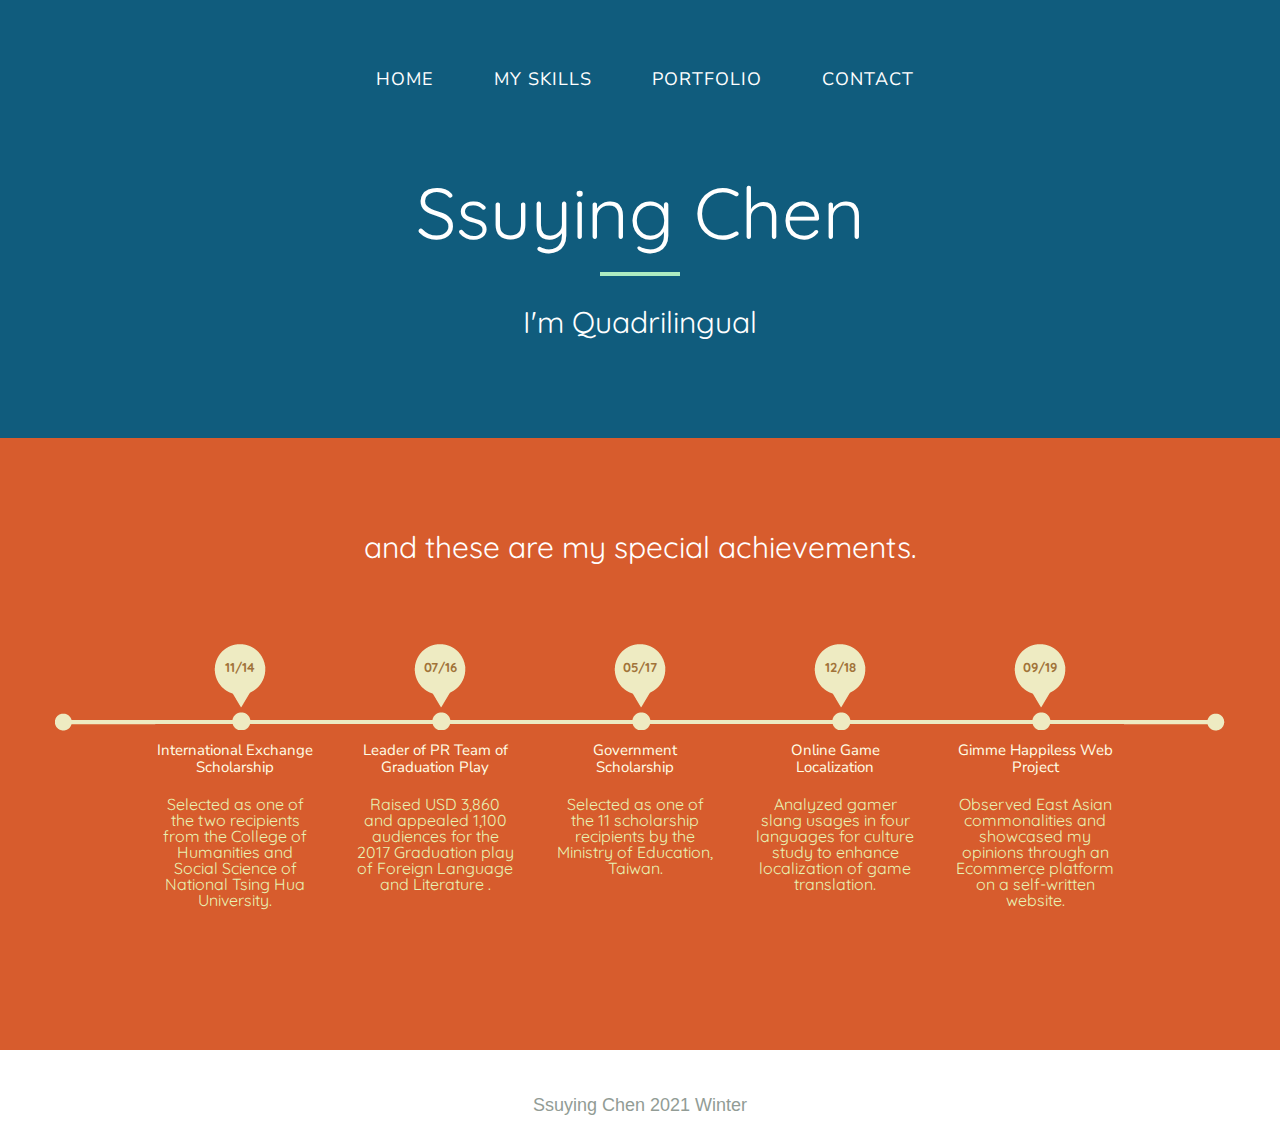
<file: index.html>
<!DOCTYPE html>
<!--[if lte IE 8]> <html class="oldie" lang="en"> <![endif]-->
<!--[if IE 9]> <html class="ie9" lang="en"> <![endif]-->
<!--[if gt IE 9]><!--> <html lang="en"> <!--<![endif]-->
<head>
	<meta charset="utf-8">
	<meta name="viewport" content="width=device-width, initial-scale=1, maximum-scale=1, minimum-scale=1, user-scalable=no">
	<meta http-equiv="X-UA-Compatible" content="IE=edge,chrome=1">
	<meta name="format-detection" content="telephone=no">
	<title>Ssuying Chen</title>
	<link rel="shortcut icon" href="images/favicon.png" type="image/png" sizes="16x16">
	<link href="https://fonts.googleapis.com/css?family=Muli|Nunito+Sans&display=swap" rel="stylesheet">
	<link href="https://fonts.googleapis.com/css?family=Baskervville&display=swap" rel="stylesheet">
	<link href="https://fonts.googleapis.com/css?family=Lobster+Two:400,700|Pathway+Gothic+One|Quicksand:400,700&display=swap" rel="stylesheet">
	<link rel="stylesheet" href="js/fancybox/jquery.fancybox.css" type="text/css" media="screen" />
	<link rel="stylesheet" href="css/all.css" />
	<link rel="stylesheet" href="css/screen.css" />
	<!--[if lt IE 9]>
		<script src="http://html5shiv.googlecode.com/svn/trunk/html5.js"></script>
	<![endif]-->
</head>
<body>
	<div id="wrapper">
		<div class="wrapper-holder">
			<header id="header">
				<a class="menu_trigger" href="#">menu</a>
					<nav id="nav">
						<ul>
							<li><a class="active" href="index.html">Home</a></li>
							<li><a href="myskills.html">My skills</a></li>
							<li><a href="portfolio.html">Portfolio</a></li>
							<li><a href="contact.html">Contact</a></li>
						</ul>
					</nav>
				<h1 class="logo">Ssuying Chen</h1>
				<h2 class="slogan">I'm quadrilingual</h2>
			</header>
		</div>
		<div class="wrapper-holder grey">
			<section id="main">
				<h2>and these are my special achievements.</h2>
				<div class="box_timeline_holder">
					<div class="box_timeline">
						<ul>
							<li>
								<div class="date">
									<span>11/14</span>
								</div>
								<h3>International Exchange Scholarship</h3>
								<p>Selected as one of the two recipients from the College of Humanities and Social Science of National Tsing Hua University.</p>
								</li>
							<li>
								<div class="date">
									<span>07/16</span>
								</div>
								<h3>Leader of PR Team of Graduation Play</h3>
								<p>Raised USD 3,860 and appealed 1,100 audiences for the 2017 Graduation play of Foreign Language and Literature .</p>
								</li>
							<li>
								<div class="date">
									<span>05/17</span>
								</div>
								<h3>Government Scholarship </h3>
								<p>Selected as one of the 11 scholarship recipients by the Ministry of Education, Taiwan.</p>
							</li>
							<li>
								<div class="date">
									<span>12/18</span>
								</div>
								<h3>Online Game Localization</h3>
								<p>Analyzed gamer slang usages in four languages for culture study to enhance localization of game translation.</p>
							</li>
							<li>
								<div class="date">
									<span>09/19</span>
								</div>
								<h3>Gimme Happiless Web Project</h3>
								<p>Observed East Asian commonalities and showcased my opinions through an Ecommerce platform on a self-written website. </p>
							</li>
						</ul>
					</div>
				</div>
			</section>
		</div>
		<footer id="footer">
			<div class="footer-content">
				<!-- <ul class="social">
					<li class="email"><a href="#">Email</a></li>
					<li class="facebook"><a href="#">Facebook</a></li>
					<li class="google"><a href="#">Google+</a></li>
					<li class="twitter"><a href="#">Twitter</a></li>
					<li class="pinterest"><a href="#">Pinterest</a></li>
				</ul> -->
				<p class="copy">Ssuying Chen 2021 Winter</p>
			</div>
		</footer>	
	</div>
	<script src="https://code.jquery.com/jquery-1.11.1.min.js"></script>
	<script src="js/isotope.pkgd.min.js"></script>
	<script src="js/cells-by-row.js"></script>
	<script type="text/javascript" src="js/fancybox/jquery.fancybox.pack.js"></script>
	<script type="text/javascript" src="js/main.js"></script>
</body>
</html>
</file>
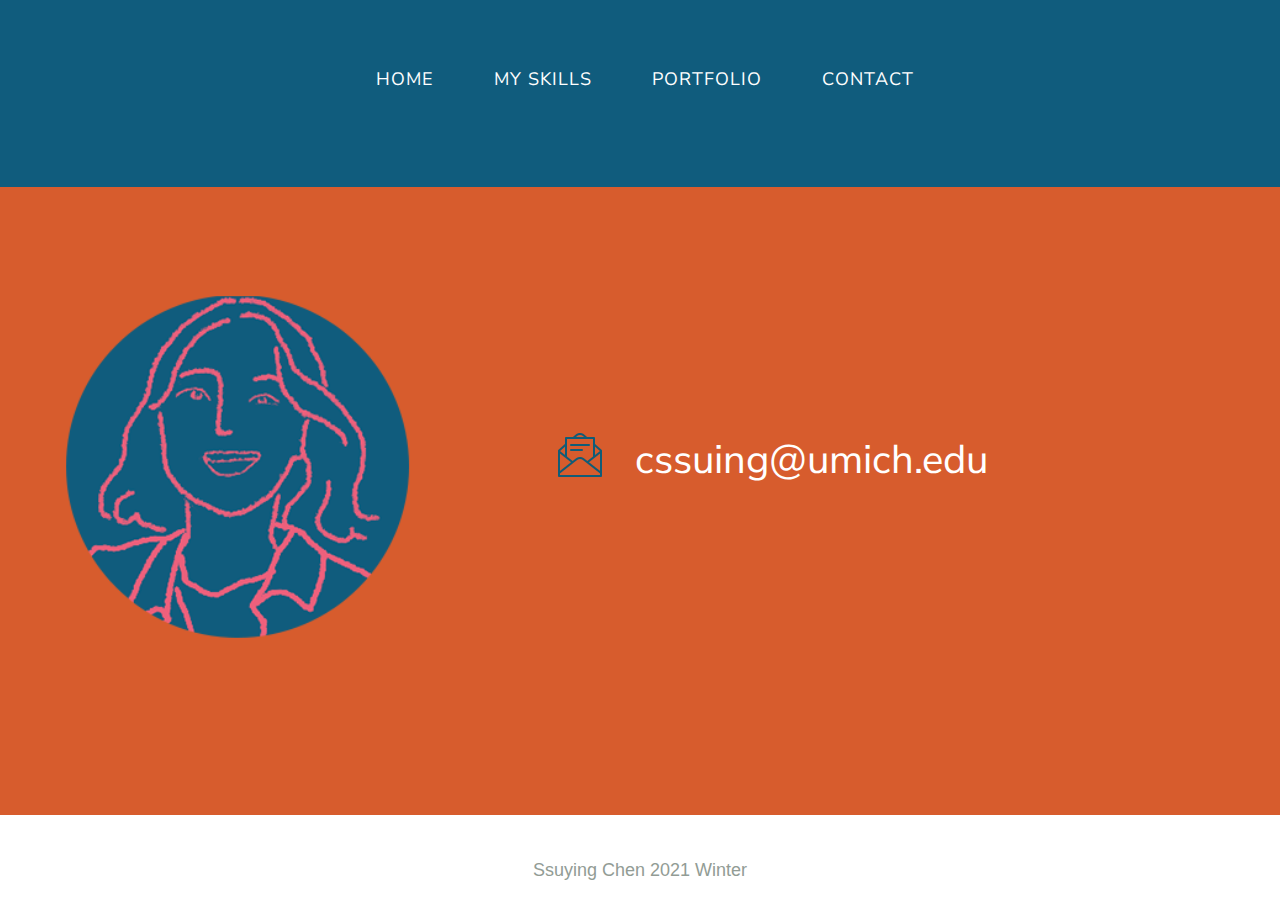
<file: contact.html>
<!DOCTYPE html>

<html lang="en">
<head>
	<meta charset="utf-8">
	<meta name="viewport" content="width=device-width, initial-scale=1, maximum-scale=1, minimum-scale=1, user-scalable=no">
	<meta http-equiv="X-UA-Compatible" content="IE=edge,chrome=1">
	<meta name="format-detection" content="telephone=no">
	<title>Ssuying Chen</title>
	<link rel="shortcut icon" href="images/favicon.png" type="image/png" sizes="16x16">
	<link href="https://fonts.googleapis.com/css?family=Muli|Nunito+Sans&display=swap" rel="stylesheet"><link href="https://fonts.googleapis.com/css?family=Lobster+Two:400,700|Pathway+Gothic+One|Quicksand:400,700&display=swap" rel="stylesheet">
	<link rel="stylesheet" href="js/fancybox/jquery.fancybox.css" type="text/css" media="screen" />
	<link rel="stylesheet" href="css/all.css" />
	<link rel="stylesheet" href="css/screen.css" />
	
</head>
<body>
	<div id="wrapper" class="portfolio">
		<div class="wrapper-holder">
			<header id="header">
				<a class="menu_trigger" href="#">menu</a>
					<nav id="nav">
						<ul>
							<li><a href="index.html">Home</a></li>
							<li><a href="myskills.html">My skills</a></li>
							<li><a href="portfolio.html">Portfolio</a></li>
							<li><a class="active" href="contact.html">Contact</a></li>
						</ul>
					</nav>
			</header>
		</div>
		<div class="wrapper-holder grey">
			<section id="main">
				<div class="images_holder"><img src="images/pic_8.png" alt=""></div>
				<div class="box_contact">
					<span class="email">cssuing@umich.edu</span>
				</div>
				<div class="clear"></div>
			</section>
		</div>
		<footer id="footer">
			<div class="footer-content">
				<p class="copy">Ssuying Chen 2021 Winter</p>
			</div>
		</footer>	
	</div>
	<script src="https://code.jquery.com/jquery-1.11.1.min.js"></script>
	<script src="js/isotope.pkgd.min.js"></script>
	<script src="js/cells-by-row.js"></script>
	<script type="text/javascript" src="js/fancybox/jquery.fancybox.pack.js"></script>
	<script type="text/javascript" src="js/main.js"></script>
</body>
</html>
</file>
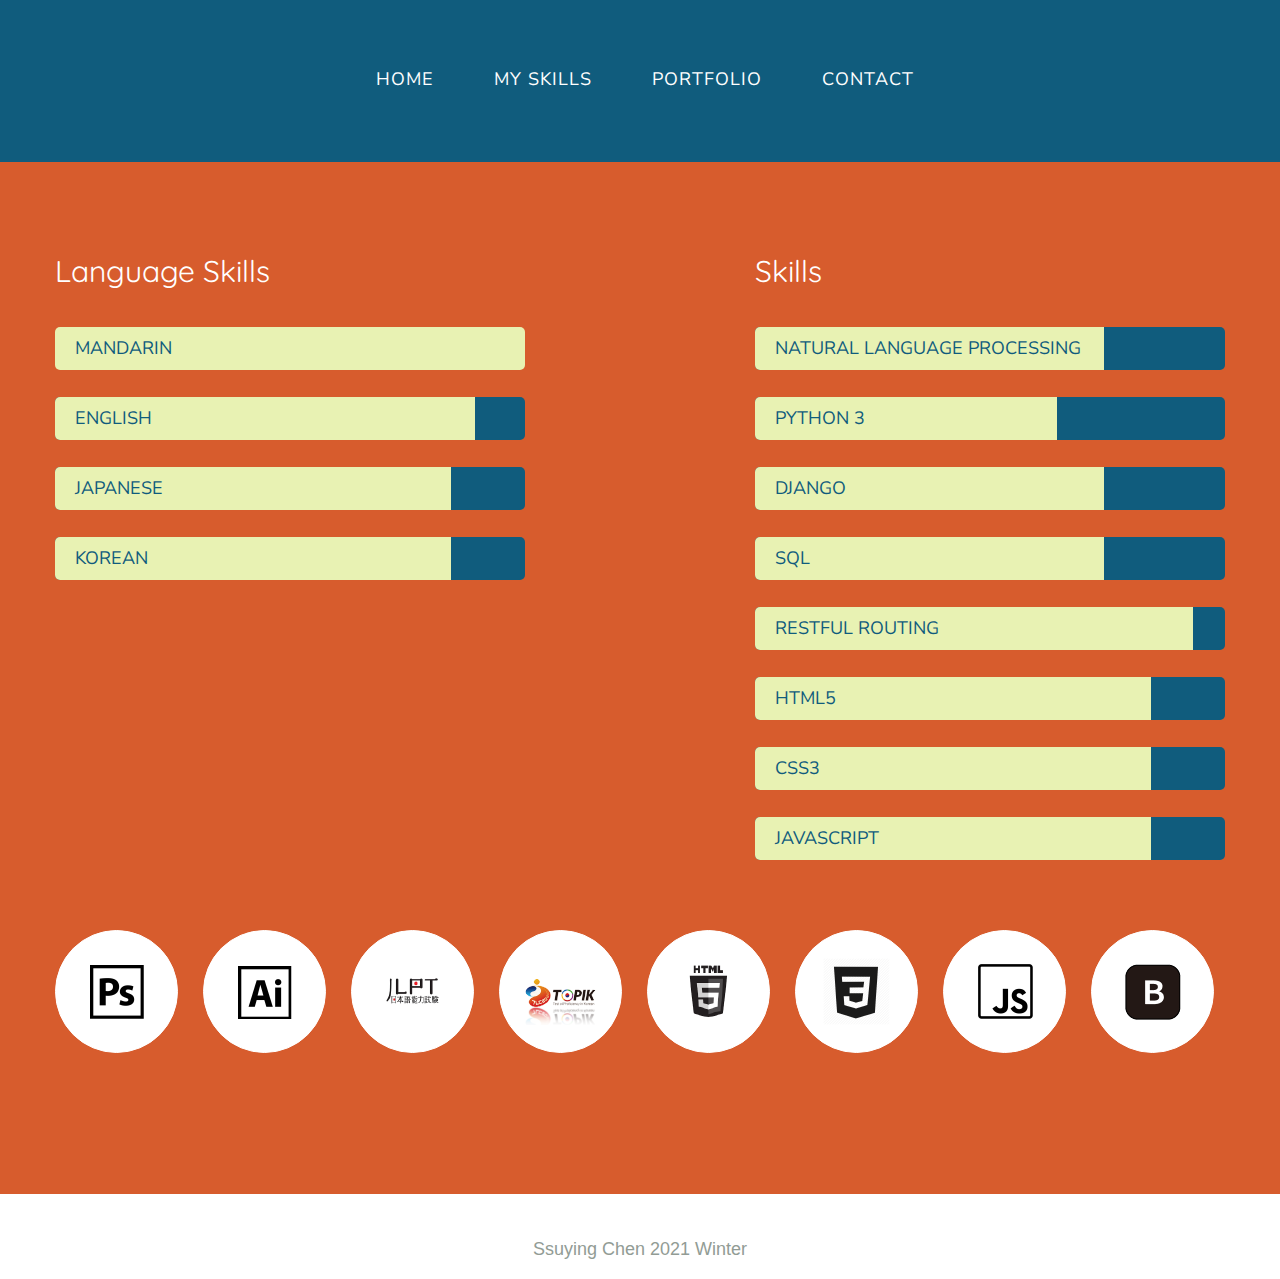
<file: myskills.html>
<!DOCTYPE html>
<!--[if lte IE 8]> <html class="oldie" lang="en"> <![endif]-->
<!--[if IE 9]> <html class="ie9" lang="en"> <![endif]-->
<!--[if gt IE 9]><!--> <html lang="en"> <!--<![endif]-->
<head>
	<meta charset="utf-8">
	<meta name="viewport" content="width=device-width, initial-scale=1, maximum-scale=1, minimum-scale=1, user-scalable=no">
	<meta http-equiv="X-UA-Compatible" content="IE=edge,chrome=1">
	<meta name="format-detection" content="telephone=no">
	<title>Ssuying Chen</title>
	<link rel="shortcut icon" href="images/favicon.png" type="image/png" sizes="16x16">
	<link href="https://fonts.googleapis.com/css?family=Muli|Nunito+Sans&display=swap" rel="stylesheet"><link href="https://fonts.googleapis.com/css?family=Lobster+Two:400,700|Pathway+Gothic+One|Quicksand:400,700&display=swap" rel="stylesheet">
	<link href="https://fonts.googleapis.com/css?family=Baskervville&display=swap" rel="stylesheet">
	<link rel="stylesheet" href="js/fancybox/jquery.fancybox.css" type="text/css" media="screen"/>
	<link rel="stylesheet" href="css/all.css"/>
	<link rel="stylesheet" href="css/screen.css"/>
</head>
<body>
	<div id="wrapper" class="inner">
		<div class="wrapper-holder">
			<header id="header">
				<a class="menu_trigger" href="#">menu</a>
					<nav id="nav">
						<ul>
							<li><a href="index.html">Home</a></li>
							<li><a class="active" href="myskills.html">My skills</a></li>
							<li><a href="portfolio.html">Portfolio</a></li>
							<li><a href="contact.html">Contact</a></li>
						</ul>
					</nav>
			</header>
		</div>
		<div class="wrapper-holder grey">
			<section id="main">
				<div class="skills_holder">
					<div class="column">
						<h2>Language skills</h2>
						<ul class="progress">
							<li><span class="mandarin">Mandarin</span></li>
							<li><span class="english">English</span></li>
							<li><span class="japanese">Japanese</span></li>
							<li><span class="korean">Korean</span></li>
						</ul>
					</div>
					<div class="column column-add">
						<h2>Skills</h2>
						<ul class="progress">
							<li><span class="nodejs">Natural Language Processing</span></li>
							<li><span class="python3">Python 3</span></li>
							<li><span class="mongodb">Django</span></li>
							<li><span class="aws">SQL</span></li>
							<li><span class="rest">RESTful Routing</span></li>
							<li><span class="html">HTML5</span></li>
							<li><span class="css">CSS3</span></li>
							<li><span class="javascript">JavaScript</span></li>
						</ul>
					</div>
				</div>
				<ul class="plagin_list">
					<li class="li_1"><a href="#">ps</a></li>
					<li class="li_2"><a href="#">ai</a></li>
					<li class="li_3"><a href="#">JLPT</a></li>
					<li class="li_4"><a href="#">TOPIK</a></li>
					<li class="li_5"><a href="#">html</a></li>
					<li class="li_6"><a href="#">css</a></li>
					<li class="li_7"><a href="#">javascript</a></li>
					<li class="li_8"><a href="#">bootstrap</a></li>
				</ul>
				<ul class="plagin_list none">
					<li class="li_1"><a href="#">ps</a></li>
					<li class="li_2"><a href="#">ai</a></li>
					<li class="li_3"><a href="#">ld</a></li>
					<li class="li_4"><a href="#">fl</a></li>
				</ul>
				<ul class="plagin_list none">
					<li class="li_5"><a href="#">html</a></li>
					<li class="li_6"><a href="#">wp</a></li>
					<li class="li_7"><a href="#">jq</a></li>
					<li class="li_8"><a href="#">seo</a></li>
				</ul>
		
			</section>
		</div>
		<footer id="footer">
			<div class="footer-content">
				<p class="copy">Ssuying Chen 2021 Winter</p>
			</div>
		</footer>	
	</div>
	<script src="https://code.jquery.com/jquery-1.11.1.min.js"></script>
	<script src="js/isotope.pkgd.min.js"></script>
	<script src="js/cells-by-row.js"></script>
	<script type="text/javascript" src="js/fancybox/jquery.fancybox.pack.js"></script>
	<script type="text/javascript" src="js/main.js"></script>
</body>
</html>
</file>
<file: css/all.css>
html, body, div, span, applet, object, iframe,
h1, h2, h3, h4, h5, h6, p, blockquote, pre,
a, abbr, acronym, address, big, cite, code,
del, dfn, em, img, ins, kbd, q, s, samp,
small, strike, sub, sup, tt, var,
b, u, i, center,
dl, dt, dd, ol, ul, li,
fieldset, form, label, legend,
table, caption, tbody, tfoot, thead, tr, th, td,
article, aside, canvas, details, figcaption, figure, 
footer, header, hgroup, menu, nav, section, summary,
time, mark, audio, video {
	margin: 0;
	padding: 0;
	border: 0;
	font-size: 100%;
	font: inherit;
	vertical-align: baseline;
}

article, aside, details, figcaption, figure, 
footer, header, hgroup, menu, nav, section {
	display: block;
}

img {
	vertical-align: middle;
}

ol, ul {
	list-style: none;
}

blockquote, q {
	quotes: none;
}

blockquote:before, blockquote:after,
q:before, q:after {
	content: '';
	content: none;
}

table {
	border-collapse: collapse;
	border-spacing: 0;
}

a[href], label[for], select, 
input[type=checkbox], input[type=radio] {
	cursor: pointer;
}

button, input[type=button], input[type=image], 
input[type=reset], input[type=submit] {
	padding: 0;
	overflow: visible;
	cursor: pointer;
}
input[type=text], input[type=email], input[type=reset], input[type=button], input[type=submit], button{
	-webkit-appearance: none;
	-webkit-border-radius: 0;
}
input[type=url], input[type=password], input[type=text], input[type=email], input[type=reset], input[type=button], input[type=submit], button, textarea{
     -webkit-appearance: none;
     -webkit-border-radius: 0;
     box-sizing: border-box;-webkit-box-sizing: border-box; -moz-box-sizing: border-box;
}

button::-moz-focus-inner, 
input[type=button]::-moz-focus-inner, 
input[type=image]::-moz-focus-inner, 
input[type=reset]::-moz-focus-inner, 
input[type=submit]::-moz-focus-inner {
	border: 0;
}


body,
html {height: 100%;}
body{
	margin:0;
	color:#ffffe6;
	font:18px Arial, Helvetica, sans-serif;
	-webkit-text-size-adjust: none; 
}
img{border-style:none; vertical-align: top;}
a{text-decoration:none; color:white;}
a:hover{text-decoration:underline;}
#wrapper{
	width:100%;
	height: 100%;
	display:table;
}
.wrapper-holder {
	width:100%;
    display:table-row;
	background:#105c7d;
	/* background:rgb(23,80,115); */
}
.wrapper-holder.grey{background:#d75c2d;}
#header {
	max-width: 1170px;
	margin: 0 auto;
	padding: 69px 0 50px;
	position:relative;
}
.menu_trigger{
	width: 31px;
	height: 35px;
	right:0;
	background: url(../images/btn_mobile_menu.png) no-repeat;
	text-indent: -9999em;
	display: none;
	top: 5px;
	position: absolute;
}
.logo {
	text-align:center;
	font-family:'Quicksand', sans-serif;
	font-weight:normal;
	color: #fff;
	font-size: 72px;
	line-height: 74px;
	display: block;
	text-transform: capitalize;
	margin: 85px 0 23px;
}
#nav {
	position: relative;
	display: table;
	margin: 0 auto 22px;
	padding: 0 0 0 10px;
}
#nav ul {
	text-align: center;
}
#nav ul li {
	float: left;
	padding: 0 0 0 60px;
}
#nav ul li:first-child{padding: 0;}
#nav ul a {
	position:relative;
	color:white;
	font-size: 18px;
	line-height: 20px;
	text-transform: uppercase;
	padding: 0 0 10px;
	font-family: 'Nunito Sans', sans-serif;
	letter-spacing: 1px;
	font-weight: normal;
	text-decoration: none;
	transition: all .5s
}

#nav ul a:after{
	position: absolute;
	bottom: 0;
	left: 0;
	right: 0;
	margin: auto;
	width: 0%;
	content: '.';
	color: transparent;
	background:white;
	height: 1.5px;
	text-align: left;
	opacity: 0;
	transition: all .5s
}
#nav ul a:hover{
	color: #fff;
  	z-index: 1;
}

#nav ul a:hover:after{
	width:100%;
	z-index: -10;
	animation: fill 1s forwards;
	-webkit-animation: fill 1s forwards;
	-moz-animation: fill 1s forwards;
	opacity: 1;
}

h2.slogan{
	display: block;
	text-align: center;
	text-transform: capitalize;
	font-family: 'Quicksand', sans-serif;
	font-size: 30px;
	line-height: 32px;
	color: white;
	padding: 34px 0 50px 0;
	background: url(../images/slogan_bg.gif) no-repeat 50% 0;
}
/*main
 */
#main{
	max-width: 1170px;
	margin: 0 auto;
	padding: 93px 0 76px;
	position:relative;
}
#main h2{
	display: block;
	text-align: center;
	text-transform: lowercase;
	font-family: 'Quicksand', sans-serif;
	font-size: 30px;
	line-height: 32px;
	color: #fff;
	margin: 0 0 81px;
}
.box_timeline_holder{
	background: url(../images/bg_timeline_l.png) no-repeat 0 69px;
	position: relative;
	padding: 0 0 0 100px;
	overflow: hidden;
}
.box_timeline{
	background: url(../images/bg_timeline_r.png) no-repeat 100% 69px;
	position: relative;
	padding: 0 100px 0 0;
	overflow: hidden;
}
.box_timeline ul{
	position: relative;
	background: url(../images/bg_ul.jpg) repeat-x 0 76px;
	overflow: hidden;
}
.box_timeline ul li{
	position:relative;
	float:left;
	width: 160px;
	height:330px;
	margin: 0 0 0 40px;
	background: url(../images/bg_ul.jpg) repeat-x 0 76px;
}
.box_timeline ul li:first-child{margin: 0;}
.box_timeline ul li .date{
	background: url(../images/bg_timeline_c.png) no-repeat 50% 0;
	height: 86px;
	width: 170px;
	margin: 0 auto 12px;
	overflow: hidden;
}
.box_timeline ul li .date span{
	font-family: 'Quicksand', sans-serif;
	font-weight:bold;
	color:#a17339;
	font-size: 13px;
	line-height: 16px;
	display: block;
	text-align: center;
	padding: 15px 0 0 0;
}
.box_timeline h3{
	font-family: 'Nunito Sans', sans-serif;
	color:#white;
	font-size: 15px;
	line-height: 17px;
	display: block;
	text-align: center;
	margin: 0 0 10px;
}
.box_timeline p{
	position:relative;
	/* height:90px;
	width:160px; */
	top:10px;
	font-family:'Quicksand', sans-serif;
	color: #e8f2b3;
	font-size: 16px;
	line-height: 16px;
	display: block;
	text-align: center;
	margin: 0 0 10px;
}
/*skills*/
#main .skills_holder h2{text-transform: capitalize;text-align: left;margin: 0 0 40px;}
.skills_holder{
	width: 100%;
	overflow: hidden;
	margin: 0 0 40px;
}

.skills_holder p{
	font-family:'Quicksand', sans-serif;
	color:#e8f2b3;
}

#main p{
	font-family:'Quicksand', sans-serif;
	color:#e8f2b3;
}

.skills_holder .column {
	width: 470px;
	float: left;
	margin: 0 10px 0 0;
}
.skills_holder .column.column-add {
	float: right;
	margin: 0;
}
.progress{
	overflow: hidden;
	width: 100%;
	margin: 20px 0 3px 0;
}
.progress li{
	overflow: hidden;
	height: 43px;
	line-height: 43px;
	background:#105c7d;
	border-radius: 5px;
	behavior: url(css/PIE.htc);
	margin: 0 0 27px;
}
.progress li span{
	background:#e8f2b3;
	color:#105c7d;
	text-transform:uppercase;
	display: block;
	font-family: 'Nunito Sans', sans-serif;
	font-weight: normal;
	font-size: 18px;
	padding: 0 0 0 20px;
}
.progress li span.mandarin{width: 100%;}
.progress li span.english{width: 85%;}
.progress li span.japanese{width: 80%;}
.progress li span.korean{width: 80%;}
.progress li span.html{width: 80%;}
.progress li span.css{width: 80%;}
.progress li span.javascript{width: 80%;}
.progress li span.nodejs{width: 70%;}
.progress li span.python3{width: 60%;}
.progress li span.git{width: 90%;}
.progress li span.aws{width: 70%;}
.progress li span.mongodb{width: 70%;}
.progress li span.rest{width: 89%;}
.plagin_list{
	width: 100%;
	overflow: hidden;
	margin: 0 0 65px;
}
.plagin_list li{
	float:left;
	margin: 0 0 0 25px;
	border-radius: 50%;
	behavior: url(css/PIE.htc);
	text-indent: -9999px;
	background:white;
	width: 121px;
	height: 121px;
	position:relative;
	display: inline-block;
	border: 1px solid white;
}
.plagin_list li:first-child{margin: 0;}
.plagin_list li a{
	display: block;
	vertical-align: middle;
	height: 100%;
	position: relative;
}
.plagin_list li.li_1 a{background: url(../images/icon_ps.png) no-repeat 50% 50% ;}
.plagin_list li.li_2 a{background: url(../images/icon_ai.png) no-repeat 50% 50% ;}
.plagin_list li.li_3 a{background: url(../images/icon_jlpt.png) no-repeat 50% 50% ;}
.plagin_list li.li_4 a{background: url(../images/icon_topik.png) no-repeat 50% 50% ;}
.plagin_list li.li_5 a{background: url(../images/icon_html.png) no-repeat 50% 50% ;}
.plagin_list li.li_6 a{background: url(../images/icon_css.png) no-repeat 50% 50% ;}
.plagin_list li.li_7 a{background: url(../images/icon_js.png) no-repeat 50% 50% ;}
.plagin_list li.li_8 a{background: url(../images/icon_bt.png) no-repeat 50% 50% ;}
.wrapper-holder.grey p{padding: 0 0 25px;}
.plagin_list.none{display: none;}

/*portfolio*/
.sub_nav {
	position: relative;
	display: table;
	margin: 0 auto 79px;
	padding: 0 0 0 10px;
	text-align: center;
}
.sub_nav li {
	padding: 0 0 0 45px;
	display: inline-block;
}
/* .sub_nav li:first-child{padding: 0;} */
.sub_nav a {
	color:white;
	font-size: 14px;
	line-height: 16px;
	text-transform: uppercase;
	padding: 0 0 10px;
	font-family: 'Nunito Sans', sans-serif;
	font-weight: normal;
}
.sub_nav a:hover,.sub_nav a.active{
	color:white;
	border-bottom: 4px solid white;
	text-decoration: none;
	-webkit-transition: all 0.5s ease-in-out;
-moz-transition: all 0.5s ease-in-out;
-o-transition: all 0.5s ease-in-out;
transition: all 0.5s ease-in-out;
}
/* begin add */
.sub_nav li {
	color: white;
	font-size: 16px;
	line-height: 16px;
	text-transform: uppercase;
	margin: 0 22px;
	padding: 0 0 10px;
	/* border-bottom: 4px solid #3b3c3e; */
	font-family: 'Nunito Sans', sans-serif;
	letter-spacing: 1px;
	font-weight: normal;
}
.sub_nav li:hover,.sub_nav .active {
	color: white;
	border-bottom: 4px solid white;
	text-decoration: none;
	cursor: pointer;
	-webkit-transition: all 0.5s ease-in-out;
	-moz-transition: all 0.5s ease-in-out;
	-o-transition: all 0.5s ease-in-out;
	transition: all 0.5s ease-in-out;
}

#container .fancybox p{
	color:rgb(16, 92, 135);
}
/* end add */
.item-list {
	overflow: hidden;
	text-align:center;
	margin: 0 0 0 -24px;
}
.item-list li {
	display:inline-block;
	margin: 0 0 25px 24px;
	vertical-align: top;
	font-size: 0;
}
.item {
	text-align: center;
	width: 270px;
	margin: 0 auto;
}
.item .image {
	position: relative;
}
.item .image img {
	max-width: 100%;
	height:auto;
	
}
.item .hover {
	display: none;
	height: 100%;
    left: 0;
    position: absolute;
    top: 0;
    width: 100%;
    background: white;
	opacity: 0.9;
	behavior: url(css/PIE.htc);
}
.item .hover.active{display: block;}
.item .item-content {
	position: relative;
	display: table-cell;
	vertical-align: middle;
	height: 270px;
	z-index: 400;
	padding: 0 30px;
}
.item a{
	text-decoration: none;
}
/*.item .item-content h4{
	display: block;
	background: url(../images/bg_white_border.png) no-repeat 50% 100%;
	color: rgb(16, 92, 135);
	text-transform: uppercase;
	font-family:  'Nunito Sans', sans-serif;
	font-weight:bold;
	font-size: 14px;
	line-height: 16px;
	padding: 0 0 20px;
	text-align: center;
	margin: 0 0 15px;
}*/
.item .item-content p{
	color:rgb(16, 92, 135);
	text-align: center;
	display: block;
	font-size: 15px;
	line-height: 17px;
}
/*contact*/
.clear{clear: both;}
.images_holder{
	float: left;
	margin:5px 130px 0 0;
	width: 370px;
}
.images_holder img{
	width: 100%;
	height: auto;
	display: inline;
}
.box_contact{
	overflow:hidden;
	margin: 150px 0 0 0;
}
.box_contact span{
	color: #fff;
	font-family:  'Nunito Sans', sans-serif;
	font-size: 40px;
	line-height: 50px;
	text-transform: lowercase;
	display: block;
	margin: 0 0 55px;
	padding: 5px 0 18px 80px;
}
.box_contact span.email{background: url(../images/icon_email2.png) no-repeat;}
/*footer
 */
#footer {
    width:100%;
    overflow:hidden;
    display:table-footer-group;
    background:#fff;
}
.footer-content {
	max-width: 1170px;
	margin: 0 auto;
	padding: 45px 0 20px;
	color: #a5a5a5;
}
/* .footer-content .social{
	overflow:hidden;
	margin: 0 auto 45px;
	width: 670px;
}
.footer-content .social li{
	float:left;
	margin: 0 0 0 10px;
	border-radius: 50%;
	behavior: url(css/PIE.htc);
	text-indent: -9999px;
	background: #c6cfc9;
	width: 123px;
	height: 123px;
	position:relative;
	display: table;
}
.footer-content .social li:first-child{margin: 0;}
.footer-content .social li:hover{
	background: #50af6f;
	-webkit-transition: all 0.5s ease-in-out;
-moz-transition: all 0.5s ease-in-out;
-o-transition: all 0.5s ease-in-out;
transition: all 0.5s ease-in-out;
}
.footer-content .social li a{
	display: table-cell;	
	position: relative;
}
.footer-content .social li.email a{background: url(../images/icon_email.png) no-repeat 50% 50% ;}
.footer-content .social li.facebook a{background: url(../images/icon_fb.png) no-repeat 50% 50%;}
.footer-content .social li.google a{background: url(../images/icon_gl.png) no-repeat 50% 50% ;}
.footer-content .social li.twitter a{background: url(../images/icon_tw.png) no-repeat 50% 50% ;}
.footer-content .social li.pinterest a{background: url(../images/icon_pn.png) no-repeat 50% 50%;}*/
.footer-content p{
	font:18px/20px Arial, Helvetica, sans-serif;
	display: block;
	text-align: center;
	color: #929c95;
} 
/* begin add	 */
.popup_portfolio{
	max-width: 1132px;
}
.popup_portfolio h3{
	padding-top:26px;
	font-family: 'novecentosanswide';
	font-weight:bold;
	color: #63666a;
	font-size: 18px;
	line-height: 18px;
	text-transform: uppercase;
}
.popup_portfolio time{
	font-family: 'novecentosanswide';
	color: #abacaf;
	font-size: 12px;
	line-height: 12px;
	text-transform: uppercase;
}
.popup_portfolio p{
	padding: 17px 0 8px;
	color: #808286;
	font-size: 16px;
	line-height: 30px;
}
.popup_portfolio img {
	width: 100%;
	height: auto;
	border-radius: 8px;
}

.popup_portfolio .mySlides_1,
.popup_portfolio .mySlides_4{
		display: none;
}

.fancybox-close {
	width: 46px;
	height: 46px;
	top: -23px;
	right: -20px;
	background-image: url(../images/ico_btn-close.png);
}
.fancybox-opened .fancybox-skin{
	padding: 20px !important;
	border-radius: 10px;
}
.fancybox-nav {
	display: none;
}
/* end add	 */

@media (-webkit-min-device-pixel-ratio:2) ,(min--moz-device-pixel-ratio:2),(-o-min-device-pixel-ratio:2/1),(min-device-pixel-ratio:2),(min-resolution:192dpi),(min-resolution:2dppx){
	#main {
		background-size:114px 46px;
	}
	.menu_trigger{
		background-image: url(../images/btn_mobile_menu@x2.png);
		background-size:31px 30px;
	}
	.slogan{
		background-image: url(../images/slogan_bg@x2.gif);
		background-size:80px 4px;
	}
	.box_timeline_holder{
		background-image: url(../images/bg_timeline_l@x2.png);
		background-size:100px 16px;
	}
	.box_timeline{
		background-image: url(../images/bg_timeline_r@x2.png);
		background-size:100px 16px;
	}
	.box_timeline ul li .date{
		background-image: url(../images/bg_timeline_c@x2.png);
		background-size:50px 86px;
	}
	.footer-content .social li.email a{
		background-image: url(../images/icon_email@x2.png);
		background-size:51px 38px;
	}
	.footer-content .social li.facebook a{
		background-image: url(../images/icon_fb@x2.png);
		background-size:20px 38px;
	}
	.footer-content .social li.google a{
		background-image: url(../images/icon_gl@x2.png);
		background-size:42px 38px;
	}
	.footer-content .social li.twitter a{
		background-image: url(../images/icon_tw@x2.png);
		background-size:44px 34px;
	}
	.footer-content .social li.pinterest a{
		background-image: url(../images/icon_pn@x2.png);
		background-size:38px 38px;
	}
	.plagin_list li.li_1 a{
		background-image: url(../images/icon_ps.png);
		background-size:49px 42px;
	}
	.plagin_list li.li_2 a{
		background-image: url(../images/icon_ai.png);
		background-size:45px 42px;
	}
	.plagin_list li.li_3 a{
		background-image: url(../images/icon_jlpt.png);
		background-size:40px 43px;
	}
	.plagin_list li.li_4 a{
		background-image: url(../images/icon_topik.png);
		background-size:34px 42px;
	}
	.plagin_list li.li_5 a{
		background-image: url(../images/icon_html.png);
		background-size:39px 55px;
	}
	.plagin_list li.li_6 a{
		background-image: url(../images/icon_wp@x2.png);
		background-size:55px 55px;
	}
	.plagin_list li.li_7 a{
		background-image: url(../images/icon_css.png);
		background-size:87px 20px;
	}
	.plagin_list li.li_8 a{
		background-image: url(../images/icon_js.png);
		background-size:60px 24px;
	}
	.box_contact span.email{
		background-image: url(../images/icon_email2.png);
		background-size:54px 41px;
	}
	
/* begin add	 */
	.fancybox-close {
		background-image: url(../images/ico_btn-close@x2.png);
		background-size:46px 46px;
	}
/* end add	 */
}
</file>
<file: css/screen.css>
@media only screen and (max-width : 1210px) {
}
@media only screen and (max-width : 1190px) {
	#main {margin:0 20px;}
	.box_timeline_holder{padding: 0 0 0 60px;}
	.box_timeline{padding: 0 60px 0 0;}
	.box_timeline ul li{margin: 0 0 0 25px;}
	.skills_holder .column{width: 450px;}
	.plagin_list li{margin: 0 0 0 2%;display: inline-block;float: none;width: 10%;height: 110px;}
	.item-list{margin: 0;}
/* 	.item-list li{ width: 30%; margin-left: 0;text-align: center;} */

	#container.item-list{width: 900px; margin: 0 auto;}
}
@media only screen and (max-width : 1130px) {
	.box_timeline_holder{padding: 0 0 0 40px;}
	.box_timeline{padding: 0 40px 0 0;}
	.box_timeline ul li{margin: 0 0 0 15px;}
	.images_holder{margin: 5px 80px 0 0;}
	.box_contact span{font-size: 25px;}
}
@media only screen and (max-width : 1100px) {
	.plagin_list li{ }
}
@media only screen and (max-width : 1050px) {
	.box_timeline_holder{padding: 0 0 0 20px;}
	.box_timeline{padding: 0 20px 0 0;}
	.box_timeline ul li{margin: 0 0 0 5px;}
	.plagin_list li{ height: 90px;}
/* 	.item-list li{ width: 49%;} */
}
@media only screen and (max-width : 980px) {

	#nav {float:none; width: 100%;}
	#nav ul {
		text-align:center;
		margin:0;
	}
	#nav ul li {
		display:inline-block;
		padding: 0 15px;
		float:none;
	}
	.logo {
		margin: 0 auto 20px;
		font-size: 62px;
		line-height: 70px;
	}
	#header {
		padding: 20px 10px;
	}
	.box_timeline_holder{padding: 0 0 0 10px;}
	.box_timeline{padding: 0 10px 0 0;}
	.box_timeline ul li{margin: 0;width: 20%;}
	.skills_holder .column{
		width: 100%;
		float: none;
		display: block;
	}
	.skills_holder .column.column-add {padding: 0 !important;}
	.plagin_list.none{display: block;width: 540px;margin: 0 auto 30px;}
	.plagin_list{display: none;}
	.plagin_list.none li{height: 121px;width: 121px;}
	.box_contact span{font-size: 23px;margin: 0 0 40px;}
	.images_holder{margin: 5px 30px 0 0;width: 300px;}
	.box_contact{margin: 40px 0 0 0;}
	#main .skills_holder h2{margin: 0 0 25px;}
	h2.slogan{
		padding-bottom: 14px;
	}
	#container.item-list{width: 600px;}
	.sub_nav li{padding:10px 0;}
}
@media only screen and (max-width : 840px) {
	.box_timeline ul li{margin: 0;width: 100%;float: none;}
	#main h2{margin: 0 0 30px;}
	.images_holder {
		margin: 5px auto 20px;
		width: 300px;
		float: none;
	}
	.box_contact {
		margin: 40px auto 0;
		width: 460px;
	}
	.box_timeline_holder,.box_timeline{background: none;}
}
@media only screen and (max-width : 768px) {
	.footer-content {padding: 45px 10px 20px;}
	.menu_trigger {
		display: block;
		top: 28px;
	}
	#nav {display: none;padding: 0;margin: 0 0 25px;top: 20px;}
	#nav ul li {
		display:block;
		padding: 0;	
	}
	#nav ul a {
		display:block;
		padding: 8px;
	}
	#nav ul a:hover {
		color: #fff;
		text-decoration:none;
	}
	.footer-content .social{margin: 0 auto 30px;}
	.footer-content .social li{margin: 0 0 0 4px; width: 50px; height: 50px;}
	.footer-content .social li.email a{	background-size: 20px auto;	}
	.footer-content .social li.facebook a{	background-size: 15px auto;	}
	.footer-content .social li.google a{	background-size: 20px auto;	}
	.footer-content .social li.twitter a{	background-size: 20px auto;	}
	.footer-content .social li.pinterest a{	background-size: 20px auto;	}
	.footer-content .social{width: 269px;}
	.logo {font-size: 56px;line-height: 68px;}
	#wrapper.inner .menu_trigger,#wrapper.portfolio .menu_trigger{top: 6px;}
}
@media only screen and (max-width : 680px) {
	#container.item-list{width: 300px;}
	.item-list li{margin-left:0;}
}
@media only screen and (max-width : 640px) {
	.menu_trigger {
		top: 25px;
	}
	.plagin_list.none{width: 480px;}
	.plagin_list.none li{width: 20%;margin: 0 0 0 2%;height: 95px;}
	.skills_holder{margin: 0 0 10px;}
	.logo{
		font-size: 54px;
		line-height: 60px;
	}
}
@media only screen and (max-width : 600px) {
/* 	.sub_nav li{padding: 0 0 0 30px;} */
	.logo{
		font-size: 46px;
		line-height: 56px;
	}
/* 	.item{
		width: 180px;
	}
	.item .item-content{
		height: 180px;
	}
	.item .item-content p{
		display: none
	} */
}
@media only screen and (max-width : 550px) {
	.plagin_list.none{width: 420px;}
	.plagin_list.none li{width: 20%;margin: 0 0 0 2%;height: 84px;}
	.sub_nav li{padding: 0;text-align: center;margin: 0 0 15px; display: block;}
	.sub_nav{margin: 0 auto 40px;}
	.box_contact {
		margin: 40px auto 0;
		width: 300px;
	}
	.box_contact span.email{font-size: 14px;}
	#nav ul a:hover, #nav ul a.active,#nav ul a{border: none;}
	#wrapper.portfolio #main{padding:93px 0 0 0; }
	.logo{margin: 0 auto 20px;font-size: 40px;		line-height: 52px;}
}
@media only screen and (max-width : 480px) {
	.logo{
		font-size: 52px;
		line-height: 54px;
	}
	.slogan{
		font-size: 20px;
		line-height: 22px;
	}
	.plagin_list.none{display: none;}
	.plagin_list{display: block;}
	.plagin_list li,.plagin_list li:first-child{display: inline-block; vertical-align: top; width: 45%; height: auto; border: 0;margin: 0 2% 2% 2%;}
	.plagin_list li a,.plagin_list li:first-child a{width: 121px;height: 121px;border: 1px solid #46484c;border-radius: 50%;margin: 0 auto;}
	.plagin_list{margin: 0 0 20px;}
	#main{margin: 0 10px;}
/* 	.item-list{margin: 0;}
	.item-list li{margin: 0 0 20px;} */
	.menu_trigger{top: 20px;}
}
@media screen and (max-width:420px) {
/* 	.item{
		width: 130px;
	}
	.item .item-content{
		height: 130px;
		padding: 0 15px;
	} */
	.logo{
		font-size: 42px;
		line-height: 44px;
	}
	.slogan{
		font-size: 16px;
		line-height: 18px;
	}
	.box_contact {
		margin: 40px auto 0;
		width: 280px;
	}
	.box_contact span.email{font-size: 12px;}
	.images_holder{width: 280px;margin: 0 auto 20px;}
}
</file>
